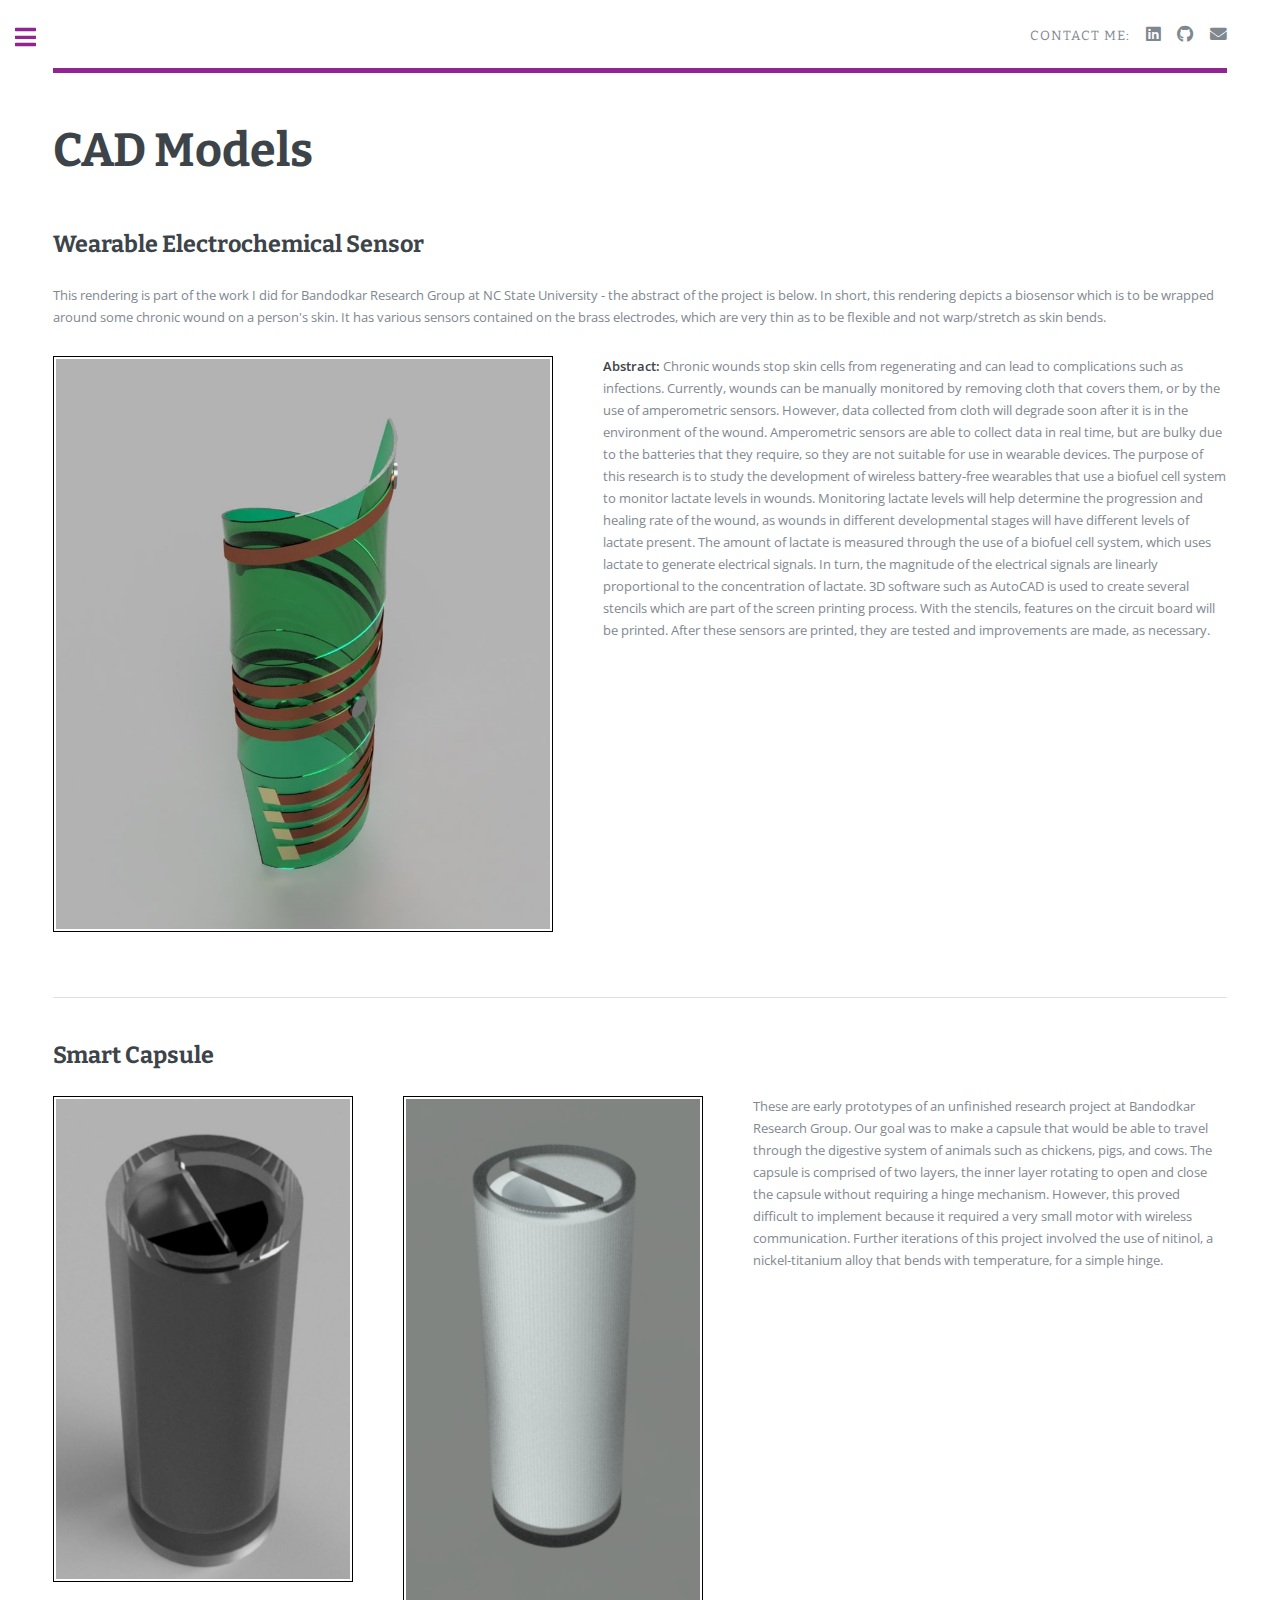
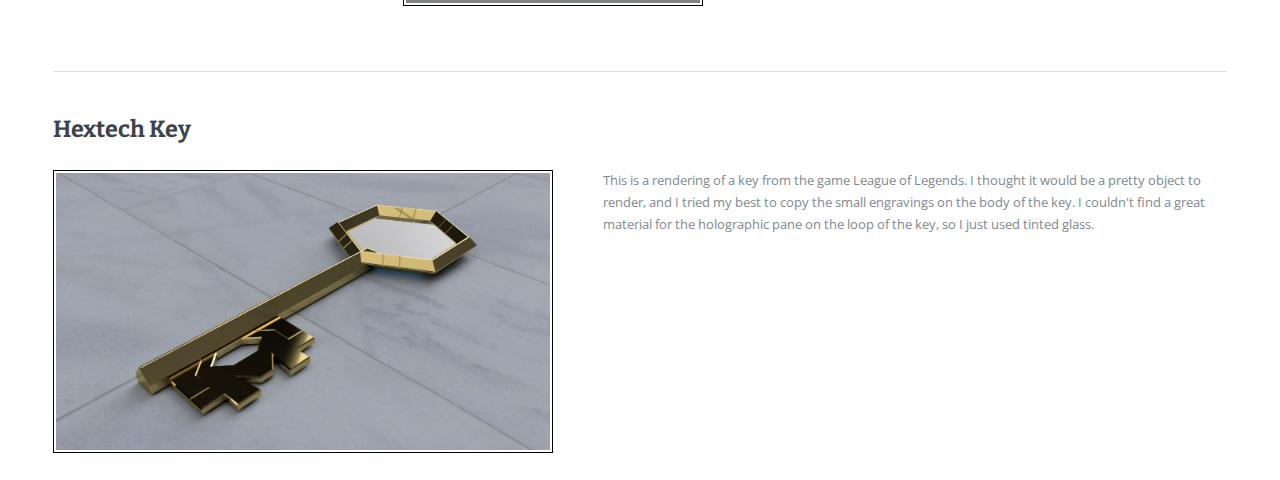
<file: cad.html>
<!DOCTYPE HTML>
<!--
	Editorial by HTML5 UP
	html5up.net | @ajlkn
	Free for personal and commercial use under the CCA 3.0 license (html5up.net/license)
-->
<html>
	<head>
		<title>CAD</title>
		<meta charset="utf-8" />
		<meta name="viewport" content="width=device-width, initial-scale=1, user-scalable=no" />
		<link rel="stylesheet" href="assets/css/main.css" />
	</head>
	<body class="is-preload">

		<!-- Wrapper -->
			<div id="wrapper">

				<!-- Main -->
					<div id="main">
						<div class="inner">

							<!-- Header -->
								<header id="header">
									<!--
									<a href="index.html" class="logo"><strong>Editorial</strong> by HTML5 UP</a>
									-->
									<ul class="icons">
										<li>
										<header>
											<p>Contact Me:</p>
										</header>
										</li>
										<li><a href="https://www.linkedin.com/in/terence-zeng-/" class="icon brands fa-linkedin"><span class="label">LinkedIn</span></a></li>
										<li><a href="https://github.com/terencezeng6" class="icon brands fa-github"><span class="label">Github</span></a></li>
										<li><a href="mailto: terencezeng2004@gmail.com" class="icon solid fa-envelope"><span class="label">Email</span></a></li>
									</ul>
								</header>

							<!-- Content -->
								<section style="padding:0">
									<header class="main">
										<h1>CAD Models</h1>
									</header>
									<header>
										<h2>Wearable Electrochemical Sensor</h2>
									</header>
									<p>This rendering is part of the work I did for Bandodkar Research Group at NC State University - the abstract of the project is below. 
										In short, this rendering depicts a biosensor which is to be wrapped around some chronic wound on a person's skin. It has various sensors 
										contained on the brass electrodes, which are very thin as to be flexible and not warp/stretch as skin bends.</p>
                                    

									<div class="container" style="width: 100%; height:auto; overflow:auto;">
									<div>
									<img src="images/wearable sensor fusion.JPG" alt="" width="500" height=auto style="float:left; margin-right:50px;
									margin-bottom:25px; border: solid black 1px; padding: 2px"/>
									</div>
									<p><b>Abstract:</b> Chronic wounds stop skin cells from regenerating and can lead to complications such as infections. Currently, wounds can be 
										manually monitored by removing cloth that covers them, or by the use of amperometric sensors. However, data collected from cloth will 
										degrade soon after it is in the environment of the wound. Amperometric sensors are able to collect data in real time, but are bulky 
										due to the batteries that they require, so they are not suitable for use in wearable devices. The purpose of this research is to study 
										the development of wireless battery-free wearables that use a biofuel cell system to monitor lactate levels in wounds. Monitoring lactate 
										levels will help determine the progression and healing rate of the wound, as wounds in different developmental stages will have different 
										levels of lactate present. The amount of lactate is measured through the use of a biofuel cell system, which uses lactate to generate 
										electrical signals. In turn, the magnitude of the electrical signals are linearly proportional to the concentration of lactate. 3D software 
										such as AutoCAD is used to create several stencils which are part of the screen printing process. With the stencils, features on the 
										circuit board will be printed. After these sensors are printed, they are tested and improvements are made, as necessary.</p>
									</div>

									<hr class="major">
									
									<header>
										<h2>Smart Capsule</h2>
									</header>

									<div class="container" style="width: 100%; height:auto; overflow:auto;">
										<div>
										<img src="images/smart capsule.JPG" alt="" width="300" height=auto style="float:left; 
										margin-right:50px; margin-bottom:25px; border: solid black 1px; padding: 2px"/>
										</div>
										<div>
											<img src="images/smart capsule 2.png" alt="" width="300" height=auto style="float:left; 
											margin-right:50px; margin-bottom:25px; border: solid black 1px; padding: 2px"/>
										</div>
										<p>These are early prototypes of an unfinished research project at Bandodkar Research Group.
											Our goal was to make a capsule that would be able to travel through the digestive system
											of animals such as chickens, pigs, and cows. The capsule is comprised of two layers, the
											inner layer rotating to open and close the capsule without requiring a hinge mechanism.
											However, this proved difficult to implement because it required a very small motor with
											wireless communication. Further iterations of this project involved the use of nitinol,
											a nickel-titanium alloy that bends with temperature, for a simple hinge.
										</p>
									</div>

									<hr class="major">

									<header>
										<h2>Hextech Key</h2>
									</header>

									<div class="container" style="width: 100%; height:auto; overflow:auto;">
										<div>
										<img src="images/hextech key.JPG" alt="" width="500" height=auto style="float:left; margin-right:50px;
										margin-bottom:25px; border: solid black 1px; padding: 2px"/>
										</div>
										<p>This is a rendering of a key from the game League of Legends. I thought it would be a pretty object to render, and
											I tried my best to copy the small engravings on the body of the key. I couldn't find a great material for the 
											holographic pane on the loop of the key, so I just used tinted glass.</p>
									</div>
									
									
								</section>

						</div>
					</div>

				<!-- Sidebar -->
				<div id="sidebar">
					<div class="inner">

						<!-- Search 
							<section id="search" class="alt">
								<form method="post" action="#">
									<input type="text" name="query" id="query" placeholder="Search" />
								</form>
							</section>
						-->
						
						<!-- Menu -->
							<nav id="menu">
								<header class="major">
									<!--<h2>Menu</h2>--> <!--heading for menu (not necessary)-->
								</header>
								<ul>
									<li><a href="index.html">Home</a></li>
									<li><a href="resume.html">Resume</a></li>
									<li><a href="projects.html">Projects</a></li>
									<li><a href="pics.html">Pics</a></li>
									<li><a href="cad.html">CAD</a></li>
									<!--
									<li><a href="elements.html">Elements</a></li>
									<li>
										<span class="opener">Submenu</span>
										<ul>
											<li><a href="#">Lorem Dolor</a></li>
											<li><a href="#">Ipsum Adipiscing</a></li>
											<li><a href="#">Tempus Magna</a></li>
											<li><a href="#">Feugiat Veroeros</a></li>
										</ul>
									</li>
									-->
								</ul>
							</nav>
						
						<!-- Section -->
						<!-- content on sidebar
							<section>
								<header class="major">
									<h2>Ante interdum</h2>
								</header>
								<div class="mini-posts">
									<article>
										<a href="#" class="image"><img src="images/pic07.jpg" alt="" /></a>
										<p>Aenean ornare velit lacus, ac varius enim lorem ullamcorper dolore aliquam.</p>
									</article>
									<article>
										<a href="#" class="image"><img src="images/pic08.jpg" alt="" /></a>
										<p>Aenean ornare velit lacus, ac varius enim lorem ullamcorper dolore aliquam.</p>
									</article>
									<article>
										<a href="#" class="image"><img src="images/pic09.jpg" alt="" /></a>
										<p>Aenean ornare velit lacus, ac varius enim lorem ullamcorper dolore aliquam.</p>
									</article>
								</div>
								<ul class="actions">
									<li><a href="#" class="button">More</a></li>
								</ul>
							</section>
						-->

						<!-- Section -->

						<!--
							<section>
								<header class="major">
									<h2>Get in touch</h2>
								</header>
								<p>Sed varius enim lorem ullamcorper dolore aliquam aenean ornare velit lacus, ac varius enim lorem ullamcorper dolore. Proin sed aliquam facilisis ante interdum. Sed nulla amet lorem feugiat tempus aliquam.</p>
								<ul class="contact">
									<li class="icon solid fa-envelope"><a href="#">information@untitled.tld</a></li>
									<li class="icon solid fa-phone">(000) 000-0000</li>
									<li class="icon solid fa-home">1234 Somewhere Road #8254<br />
									Nashville, TN 00000-0000</li>
								</ul>
							</section>
						-->
						
					
						<!-- Footer -->
						<!--
							<footer id="footer">
								<p class="copyright">&copy; Untitled. All rights reserved. Demo Images: <a href="https://unsplash.com">Unsplash</a>. Design: <a href="https://html5up.net">HTML5 UP</a>.</p>
							</footer>
						-->

					</div>
				</div>

			</div>

		<!-- Scripts -->
			<script src="assets/js/jquery.min.js"></script>
			<script src="assets/js/browser.min.js"></script>
			<script src="assets/js/breakpoints.min.js"></script>
			<script src="assets/js/util.js"></script>
			<script src="assets/js/main.js"></script>

	</body>
</html>
</file>
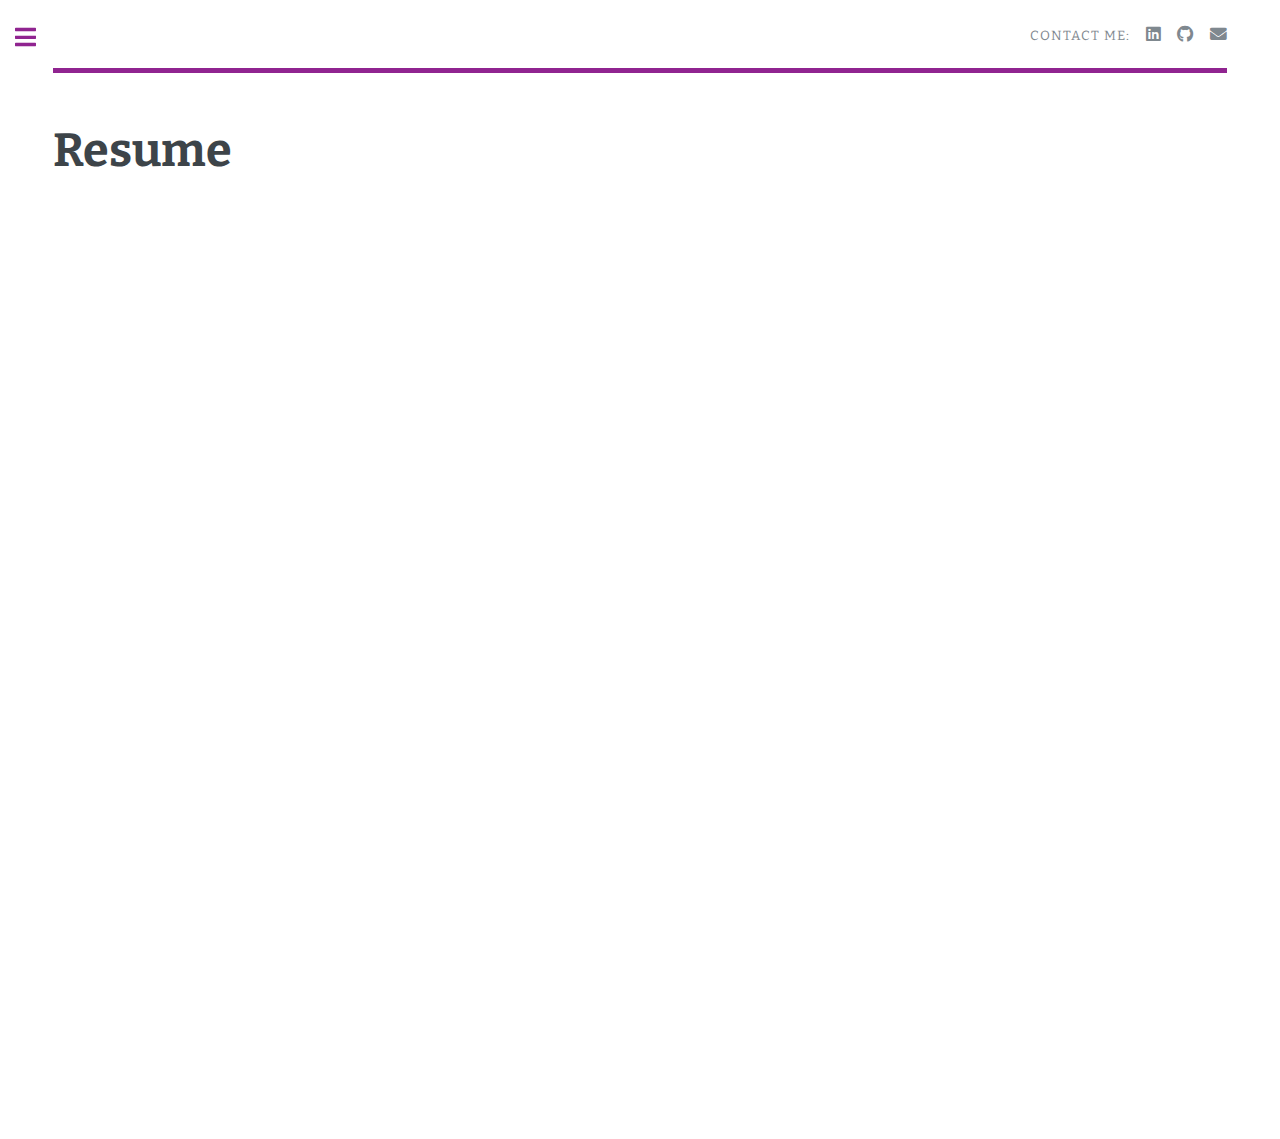
<file: resume.html>
<!DOCTYPE HTML>
<!--
	Editorial by HTML5 UP
	html5up.net | @ajlkn
	Free for personal and commercial use under the CCA 3.0 license (html5up.net/license)
-->
<html>
	<head>
		<title>Resume</title>
		<meta charset="utf-8" />
		<meta name="viewport" content="width=device-width, initial-scale=1, user-scalable=no" />
		<link rel="stylesheet" href="assets/css/main.css" />
	</head>
	<body class="is-preload">

		<!-- Wrapper -->
			<div id="wrapper">

				<!-- Main -->
					<div id="main">
						<div class="inner">

							<!-- Header -->
								<header id="header">
									<!--
									<a href="index.html" class="logo"><strong>Editorial</strong> by HTML5 UP</a>
									-->
									<ul class="icons">
										<li>
										<header>
											<p>Contact Me:</p>
										</header>
										</li>
										<li><a href="https://www.linkedin.com/in/terence-zeng-/" class="icon brands fa-linkedin"><span class="label">LinkedIn</span></a></li>
										<li><a href="https://github.com/terencezeng6" class="icon brands fa-github"><span class="label">Github</span></a></li>
										<li><a href="mailto: terencezeng2004@gmail.com" class="icon solid fa-envelope"><span class="label">Email</span></a></li>
									</ul>
								</header>

							<!-- Content -->
								<section style="padding-top: 0px;">
									<header>
										<h1>Resume</h1>
									</header>
									<iframe src="images/resume.pdf#toolbar=0&navpanes=0&scrollbar=0&frameborder=0" 
									style="width: 700px;height: 900px;border: none;padding-top: 20px;"></iframe>
								</section>

						</div>
					</div>

				<!-- Sidebar -->
				<div id="sidebar">
					<div class="inner">

						<!-- Search 
							<section id="search" class="alt">
								<form method="post" action="#">
									<input type="text" name="query" id="query" placeholder="Search" />
								</form>
							</section>
						-->
						
						<!-- Menu -->
							<nav id="menu">
								<header class="major">
									<!--<h2>Menu</h2>--> <!--heading for menu (not necessary)-->
								</header>
								<ul>
									<li><a href="index.html">Home</a></li>
									<li><a href="resume.html">Resume</a></li>
									<li><a href="projects.html">Projects</a></li>
									<li><a href="pics.html">Pics</a></li>
									<li><a href="cad.html">CAD</a></li>
									<!--
									<li><a href="elements.html">Elements</a></li>
									<li>
										<span class="opener">Submenu</span>
										<ul>
											<li><a href="#">Lorem Dolor</a></li>
											<li><a href="#">Ipsum Adipiscing</a></li>
											<li><a href="#">Tempus Magna</a></li>
											<li><a href="#">Feugiat Veroeros</a></li>
										</ul>
									</li>
									-->
								</ul>
							</nav>
						
						<!-- Section -->
						<!-- content on sidebar
							<section>
								<header class="major">
									<h2>Ante interdum</h2>
								</header>
								<div class="mini-posts">
									<article>
										<a href="#" class="image"><img src="images/pic07.jpg" alt="" /></a>
										<p>Aenean ornare velit lacus, ac varius enim lorem ullamcorper dolore aliquam.</p>
									</article>
									<article>
										<a href="#" class="image"><img src="images/pic08.jpg" alt="" /></a>
										<p>Aenean ornare velit lacus, ac varius enim lorem ullamcorper dolore aliquam.</p>
									</article>
									<article>
										<a href="#" class="image"><img src="images/pic09.jpg" alt="" /></a>
										<p>Aenean ornare velit lacus, ac varius enim lorem ullamcorper dolore aliquam.</p>
									</article>
								</div>
								<ul class="actions">
									<li><a href="#" class="button">More</a></li>
								</ul>
							</section>
						-->

						<!-- Section -->

						<!--
							<section>
								<header class="major">
									<h2>Get in touch</h2>
								</header>
								<p>Sed varius enim lorem ullamcorper dolore aliquam aenean ornare velit lacus, ac varius enim lorem ullamcorper dolore. Proin sed aliquam facilisis ante interdum. Sed nulla amet lorem feugiat tempus aliquam.</p>
								<ul class="contact">
									<li class="icon solid fa-envelope"><a href="#">information@untitled.tld</a></li>
									<li class="icon solid fa-phone">(000) 000-0000</li>
									<li class="icon solid fa-home">1234 Somewhere Road #8254<br />
									Nashville, TN 00000-0000</li>
								</ul>
							</section>
						-->
						
					
						<!-- Footer -->
						<!--
							<footer id="footer">
								<p class="copyright">&copy; Untitled. All rights reserved. Demo Images: <a href="https://unsplash.com">Unsplash</a>. Design: <a href="https://html5up.net">HTML5 UP</a>.</p>
							</footer>
						-->

					</div>
				</div>

			</div>

		<!-- Scripts -->
			<script src="assets/js/jquery.min.js"></script>
			<script src="assets/js/browser.min.js"></script>
			<script src="assets/js/breakpoints.min.js"></script>
			<script src="assets/js/util.js"></script>
			<script src="assets/js/main.js"></script>

	</body>
</html>
</file>
<file: assets/css/main.css>
@import url(fontawesome-all.min.css);
@import url("https://fonts.googleapis.com/css?family=Open+Sans:200,300,400,600,400italic,600italic|Roboto+Slab:400,700");
@import url("https://fonts.googleapis.com/css?family=Bitter");
/*
	Editorial by HTML5 UP
	html5up.net | @ajlkn
	Free for personal and commercial use under the CCA 3.0 license (html5up.net/license)
*/

html, body, div, span, applet, object,
iframe, h1, h2, h3, h4, h5, h6, p, blockquote,
pre, a, abbr, acronym, address, big, cite,
code, del, dfn, em, img, ins, kbd, q, s, samp,
small, strike, strong, sub, sup, tt, var, b,
u, i, center, dl, dt, dd, ol, ul, li, fieldset,
form, label, legend, table, caption, tbody,
tfoot, thead, tr, th, td, article, aside,
canvas, details, embed, figure, figcaption,
footer, header, hgroup, menu, nav, output, ruby,
section, summary, time, mark, audio, video {
  margin: 0;
  padding: 0;
  border: 0;
  font-size: 100%;
  font: inherit;
  vertical-align: baseline; }

.rectangle {
  width: 40px;
  height: 8px;
  background-color: #ccc;
  border: 0px solid #ccc;
  border-radius: 0px;
  align-items:right;
}

article, aside, details, figcaption, figure,
footer, header, hgroup, menu, nav, section {
  display: block; }

body {
  line-height: 1; }

ol, ul {
  list-style: none; }

blockquote, q {
  quotes: none; }
  blockquote:before, blockquote:after, q:before, q:after {
    content: '';
    content: none; }

table {
  border-collapse: collapse;
  border-spacing: 0; }

body {
  -webkit-text-size-adjust: none; }

mark {
  background-color: transparent;
  color: inherit; }

input::-moz-focus-inner {
  border: 0;
  padding: 0; }

input, select, textarea {
  -moz-appearance: none;
  -webkit-appearance: none;
  -ms-appearance: none;
  appearance: none; }

/* Basic */
@-ms-viewport {
  width: device-width; }

body {
  -ms-overflow-style: scrollbar; }

@media screen and (max-width: 480px) {
  html, body {
    min-width: 320px; } }

html {
  box-sizing: border-box; }

*, *:before, *:after {
  box-sizing: inherit; }

body {
  background: #ffffff; }
  body.is-preload *, body.is-preload *:before, body.is-preload *:after, body.is-resizing *, body.is-resizing *:before, body.is-resizing *:after {
    -moz-animation: none !important;
    -webkit-animation: none !important;
    -ms-animation: none !important;
    animation: none !important;
    -moz-transition: none !important;
    -webkit-transition: none !important;
    -ms-transition: none !important;
    transition: none !important; }

/* Type */
body, input, select, textarea {
  color: #7f888f;
  font-family: "Open Sans", sans-serif;
  font-size: 13pt;
  font-weight: 400;
  line-height: 1.65; }
  @media screen and (max-width: 1680px) {
    body, input, select, textarea {
      font-size: 11pt; } }
  @media screen and (max-width: 1280px) {
    body, input, select, textarea {
      font-size: 10pt; } }
  @media screen and (max-width: 360px) {
    body, input, select, textarea {
      font-size: 9pt; } }

a {
  -moz-transition: color 0.2s ease-in-out, border-bottom-color 0.2s ease-in-out;
  -webkit-transition: color 0.2s ease-in-out, border-bottom-color 0.2s ease-in-out;
  -ms-transition: color 0.2s ease-in-out, border-bottom-color 0.2s ease-in-out;
  transition: color 0.2s ease-in-out, border-bottom-color 0.2s ease-in-out;
  border-bottom: dotted 1px;
  color: #902490;
  text-decoration: none; }
  a:hover {
    border-bottom-color: #902490;
    color: #902490 !important; }
    a:hover strong {
      color: inherit; }

strong, b {
  color: #3d4449;
  font-weight: 600; }

em, i {
  font-style: italic; }

p {
  margin: 0 0 2em 0; }

h1, h2, h3, h4, h5, h6 {
  color: #3d4449;
  font-family: "Bitter", serif;
  font-weight: 700;
  line-height: 1.5;
  margin: 0 0 1em 0; }
  h1 a, h2 a, h3 a, h4 a, h5 a, h6 a {
    color: inherit;
    text-decoration: none;
    border-bottom: 0; }

h1 {
  font-size: 4em;
  margin: 0 0 0.5em 0;
  line-height: 1.3; }

h2 {
  font-size: 1.75em; }

h3 {
  font-size: 1.25em; }

h4 {
  font-size: 1.1em; }

h5 {
  font-size: 0.9em; }

h6 {
  font-size: 0.7em; }

@media screen and (max-width: 1680px) {
  h1 {
    font-size: 3.5em; } }

@media screen and (max-width: 980px) {
  h1 {
    font-size: 3.25em; } }

@media screen and (max-width: 736px) {
  h1 {
    font-size: 2em;
    line-height: 1.4; }
  h2 {
    font-size: 1.5em; } }

sub {
  font-size: 0.8em;
  position: relative;
  top: 0.5em; }

sup {
  font-size: 0.8em;
  position: relative;
  top: -0.5em; }

blockquote {
  border-left: solid 3px rgba(210, 215, 217, 0.75);
  font-style: italic;
  margin: 0 0 2em 0;
  padding: 0.5em 0 0.5em 2em; }

code {
  background: rgba(230, 235, 237, 0.25);
  border-radius: 0.375em;
  border: solid 1px rgba(210, 215, 217, 0.75);
  font-family: "Courier New", monospace;
  font-size: 0.9em;
  margin: 0 0.25em;
  padding: 0.25em 0.65em; }

pre {
  -webkit-overflow-scrolling: touch;
  font-family: "Courier New", monospace;
  font-size: 0.9em;
  margin: 0 0 2em 0; }
  pre code {
    display: block;
    line-height: 1.75;
    padding: 1em 1.5em;
    overflow-x: auto; }

hr {
  border: 0;
  border-bottom: solid 1px rgba(210, 215, 217, 0.75);
  margin: 2em 0; }
  hr.major {
    margin: 3em 0; }

.align-left {
  text-align: left; }

.align-center {
  text-align: center; }

.align-right {
  text-align: right; }

/* Row */
.row {
  display: flex;
  flex-wrap: wrap;
  box-sizing: border-box;
  align-items: stretch; }
  .row > * {
    box-sizing: border-box; }
  .row.gtr-uniform > * > :last-child {
    margin-bottom: 0; }
  .row.aln-left {
    justify-content: flex-start; }
  .row.aln-center {
    justify-content: center; }
  .row.aln-right {
    justify-content: flex-end; }
  .row.aln-top {
    align-items: flex-start; }
  .row.aln-middle {
    align-items: center; }
  .row.aln-bottom {
    align-items: flex-end; }
  .row > .imp {
    order: -1; }
  .row > .col-1 {
    width: 8.33333%; }
  .row > .off-1 {
    margin-left: 8.33333%; }
  .row > .col-2 {
    width: 16.66667%; }
  .row > .off-2 {
    margin-left: 16.66667%; }
  .row > .col-3 {
    width: 25%; }
  .row > .off-3 {
    margin-left: 25%; }
  .row > .col-4 {
    width: 33.33333%; }
  .row > .off-4 {
    margin-left: 33.33333%; }
  .row > .col-5 {
    width: 41.66667%; }
  .row > .off-5 {
    margin-left: 41.66667%; }
  .row > .col-6 {
    width: 50%; }
  .row > .off-6 {
    margin-left: 50%; }
  .row > .col-7 {
    width: 58.33333%; }
  .row > .off-7 {
    margin-left: 58.33333%; }
  .row > .col-8 {
    width: 66.66667%; }
  .row > .off-8 {
    margin-left: 66.66667%; }
  .row > .col-9 {
    width: 75%; }
  .row > .off-9 {
    margin-left: 75%; }
  .row > .col-10 {
    width: 83.33333%; }
  .row > .off-10 {
    margin-left: 83.33333%; }
  .row > .col-11 {
    width: 91.66667%; }
  .row > .off-11 {
    margin-left: 91.66667%; }
  .row > .col-12 {
    width: 100%; }
  .row > .off-12 {
    margin-left: 100%; }
  .row.gtr-0 {
    margin-top: 0;
    margin-left: 0em; }
    .row.gtr-0 > * {
      padding: 0 0 0 0em; }
    .row.gtr-0.gtr-uniform {
      margin-top: 0em; }
      .row.gtr-0.gtr-uniform > * {
        padding-top: 0em; }
  .row.gtr-25 {
    margin-top: 0;
    margin-left: -0.375em; }
    .row.gtr-25 > * {
      padding: 0 0 0 0.375em; }
    .row.gtr-25.gtr-uniform {
      margin-top: -0.375em; }
      .row.gtr-25.gtr-uniform > * {
        padding-top: 0.375em; }
  .row.gtr-50 {
    margin-top: 0;
    margin-left: -0.75em; }
    .row.gtr-50 > * {
      padding: 0 0 0 0.75em; }
    .row.gtr-50.gtr-uniform {
      margin-top: -0.75em; }
      .row.gtr-50.gtr-uniform > * {
        padding-top: 0.75em; }
  .row {
    margin-top: 0;
    margin-left: -1.5em; }
    .row > * {
      padding: 0 0 0 1.5em; }
    .row.gtr-uniform {
      margin-top: -1.5em; }
      .row.gtr-uniform > * {
        padding-top: 1.5em; }
  .row.gtr-150 {
    margin-top: 0;
    margin-left: -2.25em; }
    .row.gtr-150 > * {
      padding: 0 0 0 2.25em; }
    .row.gtr-150.gtr-uniform {
      margin-top: -2.25em; }
      .row.gtr-150.gtr-uniform > * {
        padding-top: 2.25em; }
  .row.gtr-200 {
    margin-top: 0;
    margin-left: -3em; }
    .row.gtr-200 > * {
      padding: 0 0 0 3em; }
    .row.gtr-200.gtr-uniform {
      margin-top: -3em; }
      .row.gtr-200.gtr-uniform > * {
        padding-top: 3em; }
  @media screen and (max-width: 1680px) {
    .row {
      display: flex;
      flex-wrap: wrap;
      box-sizing: border-box;
      align-items: stretch; }
      .row > * {
        box-sizing: border-box; }
      .row.gtr-uniform > * > :last-child {
        margin-bottom: 0; }
      .row.aln-left {
        justify-content: flex-start; }
      .row.aln-center {
        justify-content: center; }
      .row.aln-right {
        justify-content: flex-end; }
      .row.aln-top {
        align-items: flex-start; }
      .row.aln-middle {
        align-items: center; }
      .row.aln-bottom {
        align-items: flex-end; }
      .row > .imp-xlarge {
        order: -1; }
      .row > .col-1-xlarge {
        width: 8.33333%; }
      .row > .off-1-xlarge {
        margin-left: 8.33333%; }
      .row > .col-2-xlarge {
        width: 16.66667%; }
      .row > .off-2-xlarge {
        margin-left: 16.66667%; }
      .row > .col-3-xlarge {
        width: 25%; }
      .row > .off-3-xlarge {
        margin-left: 25%; }
      .row > .col-4-xlarge {
        width: 33.33333%; }
      .row > .off-4-xlarge {
        margin-left: 33.33333%; }
      .row > .col-5-xlarge {
        width: 41.66667%; }
      .row > .off-5-xlarge {
        margin-left: 41.66667%; }
      .row > .col-6-xlarge {
        width: 50%; }
      .row > .off-6-xlarge {
        margin-left: 50%; }
      .row > .col-7-xlarge {
        width: 58.33333%; }
      .row > .off-7-xlarge {
        margin-left: 58.33333%; }
      .row > .col-8-xlarge {
        width: 66.66667%; }
      .row > .off-8-xlarge {
        margin-left: 66.66667%; }
      .row > .col-9-xlarge {
        width: 75%; }
      .row > .off-9-xlarge {
        margin-left: 75%; }
      .row > .col-10-xlarge {
        width: 83.33333%; }
      .row > .off-10-xlarge {
        margin-left: 83.33333%; }
      .row > .col-11-xlarge {
        width: 91.66667%; }
      .row > .off-11-xlarge {
        margin-left: 91.66667%; }
      .row > .col-12-xlarge {
        width: 100%; }
      .row > .off-12-xlarge {
        margin-left: 100%; }
      .row.gtr-0 {
        margin-top: 0;
        margin-left: 0em; }
        .row.gtr-0 > * {
          padding: 0 0 0 0em; }
        .row.gtr-0.gtr-uniform {
          margin-top: 0em; }
          .row.gtr-0.gtr-uniform > * {
            padding-top: 0em; }
      .row.gtr-25 {
        margin-top: 0;
        margin-left: -0.375em; }
        .row.gtr-25 > * {
          padding: 0 0 0 0.375em; }
        .row.gtr-25.gtr-uniform {
          margin-top: -0.375em; }
          .row.gtr-25.gtr-uniform > * {
            padding-top: 0.375em; }
      .row.gtr-50 {
        margin-top: 0;
        margin-left: -0.75em; }
        .row.gtr-50 > * {
          padding: 0 0 0 0.75em; }
        .row.gtr-50.gtr-uniform {
          margin-top: -0.75em; }
          .row.gtr-50.gtr-uniform > * {
            padding-top: 0.75em; }
      .row {
        margin-top: 0;
        margin-left: -1.5em; }
        .row > * {
          padding: 0 0 0 1.5em; }
        .row.gtr-uniform {
          margin-top: -1.5em; }
          .row.gtr-uniform > * {
            padding-top: 1.5em; }
      .row.gtr-150 {
        margin-top: 0;
        margin-left: -2.25em; }
        .row.gtr-150 > * {
          padding: 0 0 0 2.25em; }
        .row.gtr-150.gtr-uniform {
          margin-top: -2.25em; }
          .row.gtr-150.gtr-uniform > * {
            padding-top: 2.25em; }
      .row.gtr-200 {
        margin-top: 0;
        margin-left: -3em; }
        .row.gtr-200 > * {
          padding: 0 0 0 3em; }
        .row.gtr-200.gtr-uniform {
          margin-top: -3em; }
          .row.gtr-200.gtr-uniform > * {
            padding-top: 3em; } }
  @media screen and (max-width: 1280px) {
    .row {
      display: flex;
      flex-wrap: wrap;
      box-sizing: border-box;
      align-items: stretch; }
      .row > * {
        box-sizing: border-box; }
      .row.gtr-uniform > * > :last-child {
        margin-bottom: 0; }
      .row.aln-left {
        justify-content: flex-start; }
      .row.aln-center {
        justify-content: center; }
      .row.aln-right {
        justify-content: flex-end; }
      .row.aln-top {
        align-items: flex-start; }
      .row.aln-middle {
        align-items: center; }
      .row.aln-bottom {
        align-items: flex-end; }
      .row > .imp-large {
        order: -1; }
      .row > .col-1-large {
        width: 8.33333%; }
      .row > .off-1-large {
        margin-left: 8.33333%; }
      .row > .col-2-large {
        width: 16.66667%; }
      .row > .off-2-large {
        margin-left: 16.66667%; }
      .row > .col-3-large {
        width: 25%; }
      .row > .off-3-large {
        margin-left: 25%; }
      .row > .col-4-large {
        width: 33.33333%; }
      .row > .off-4-large {
        margin-left: 33.33333%; }
      .row > .col-5-large {
        width: 41.66667%; }
      .row > .off-5-large {
        margin-left: 41.66667%; }
      .row > .col-6-large {
        width: 50%; }
      .row > .off-6-large {
        margin-left: 50%; }
      .row > .col-7-large {
        width: 58.33333%; }
      .row > .off-7-large {
        margin-left: 58.33333%; }
      .row > .col-8-large {
        width: 66.66667%; }
      .row > .off-8-large {
        margin-left: 66.66667%; }
      .row > .col-9-large {
        width: 75%; }
      .row > .off-9-large {
        margin-left: 75%; }
      .row > .col-10-large {
        width: 83.33333%; }
      .row > .off-10-large {
        margin-left: 83.33333%; }
      .row > .col-11-large {
        width: 91.66667%; }
      .row > .off-11-large {
        margin-left: 91.66667%; }
      .row > .col-12-large {
        width: 100%; }
      .row > .off-12-large {
        margin-left: 100%; }
      .row.gtr-0 {
        margin-top: 0;
        margin-left: 0em; }
        .row.gtr-0 > * {
          padding: 0 0 0 0em; }
        .row.gtr-0.gtr-uniform {
          margin-top: 0em; }
          .row.gtr-0.gtr-uniform > * {
            padding-top: 0em; }
      .row.gtr-25 {
        margin-top: 0;
        margin-left: -0.375em; }
        .row.gtr-25 > * {
          padding: 0 0 0 0.375em; }
        .row.gtr-25.gtr-uniform {
          margin-top: -0.375em; }
          .row.gtr-25.gtr-uniform > * {
            padding-top: 0.375em; }
      .row.gtr-50 {
        margin-top: 0;
        margin-left: -0.75em; }
        .row.gtr-50 > * {
          padding: 0 0 0 0.75em; }
        .row.gtr-50.gtr-uniform {
          margin-top: -0.75em; }
          .row.gtr-50.gtr-uniform > * {
            padding-top: 0.75em; }
      .row {
        margin-top: 0;
        margin-left: -1.5em; }
        .row > * {
          padding: 0 0 0 1.5em; }
        .row.gtr-uniform {
          margin-top: -1.5em; }
          .row.gtr-uniform > * {
            padding-top: 1.5em; }
      .row.gtr-150 {
        margin-top: 0;
        margin-left: -2.25em; }
        .row.gtr-150 > * {
          padding: 0 0 0 2.25em; }
        .row.gtr-150.gtr-uniform {
          margin-top: -2.25em; }
          .row.gtr-150.gtr-uniform > * {
            padding-top: 2.25em; }
      .row.gtr-200 {
        margin-top: 0;
        margin-left: -3em; }
        .row.gtr-200 > * {
          padding: 0 0 0 3em; }
        .row.gtr-200.gtr-uniform {
          margin-top: -3em; }
          .row.gtr-200.gtr-uniform > * {
            padding-top: 3em; } }
  @media screen and (max-width: 980px) {
    .row {
      display: flex;
      flex-wrap: wrap;
      box-sizing: border-box;
      align-items: stretch; }
      .row > * {
        box-sizing: border-box; }
      .row.gtr-uniform > * > :last-child {
        margin-bottom: 0; }
      .row.aln-left {
        justify-content: flex-start; }
      .row.aln-center {
        justify-content: center; }
      .row.aln-right {
        justify-content: flex-end; }
      .row.aln-top {
        align-items: flex-start; }
      .row.aln-middle {
        align-items: center; }
      .row.aln-bottom {
        align-items: flex-end; }
      .row > .imp-medium {
        order: -1; }
      .row > .col-1-medium {
        width: 8.33333%; }
      .row > .off-1-medium {
        margin-left: 8.33333%; }
      .row > .col-2-medium {
        width: 16.66667%; }
      .row > .off-2-medium {
        margin-left: 16.66667%; }
      .row > .col-3-medium {
        width: 25%; }
      .row > .off-3-medium {
        margin-left: 25%; }
      .row > .col-4-medium {
        width: 33.33333%; }
      .row > .off-4-medium {
        margin-left: 33.33333%; }
      .row > .col-5-medium {
        width: 41.66667%; }
      .row > .off-5-medium {
        margin-left: 41.66667%; }
      .row > .col-6-medium {
        width: 50%; }
      .row > .off-6-medium {
        margin-left: 50%; }
      .row > .col-7-medium {
        width: 58.33333%; }
      .row > .off-7-medium {
        margin-left: 58.33333%; }
      .row > .col-8-medium {
        width: 66.66667%; }
      .row > .off-8-medium {
        margin-left: 66.66667%; }
      .row > .col-9-medium {
        width: 75%; }
      .row > .off-9-medium {
        margin-left: 75%; }
      .row > .col-10-medium {
        width: 83.33333%; }
      .row > .off-10-medium {
        margin-left: 83.33333%; }
      .row > .col-11-medium {
        width: 91.66667%; }
      .row > .off-11-medium {
        margin-left: 91.66667%; }
      .row > .col-12-medium {
        width: 100%; }
      .row > .off-12-medium {
        margin-left: 100%; }
      .row.gtr-0 {
        margin-top: 0;
        margin-left: 0em; }
        .row.gtr-0 > * {
          padding: 0 0 0 0em; }
        .row.gtr-0.gtr-uniform {
          margin-top: 0em; }
          .row.gtr-0.gtr-uniform > * {
            padding-top: 0em; }
      .row.gtr-25 {
        margin-top: 0;
        margin-left: -0.375em; }
        .row.gtr-25 > * {
          padding: 0 0 0 0.375em; }
        .row.gtr-25.gtr-uniform {
          margin-top: -0.375em; }
          .row.gtr-25.gtr-uniform > * {
            padding-top: 0.375em; }
      .row.gtr-50 {
        margin-top: 0;
        margin-left: -0.75em; }
        .row.gtr-50 > * {
          padding: 0 0 0 0.75em; }
        .row.gtr-50.gtr-uniform {
          margin-top: -0.75em; }
          .row.gtr-50.gtr-uniform > * {
            padding-top: 0.75em; }
      .row {
        margin-top: 0;
        margin-left: -1.5em; }
        .row > * {
          padding: 0 0 0 1.5em; }
        .row.gtr-uniform {
          margin-top: -1.5em; }
          .row.gtr-uniform > * {
            padding-top: 1.5em; }
      .row.gtr-150 {
        margin-top: 0;
        margin-left: -2.25em; }
        .row.gtr-150 > * {
          padding: 0 0 0 2.25em; }
        .row.gtr-150.gtr-uniform {
          margin-top: -2.25em; }
          .row.gtr-150.gtr-uniform > * {
            padding-top: 2.25em; }
      .row.gtr-200 {
        margin-top: 0;
        margin-left: -3em; }
        .row.gtr-200 > * {
          padding: 0 0 0 3em; }
        .row.gtr-200.gtr-uniform {
          margin-top: -3em; }
          .row.gtr-200.gtr-uniform > * {
            padding-top: 3em; } }
  @media screen and (max-width: 736px) {
    .row {
      display: flex;
      flex-wrap: wrap;
      box-sizing: border-box;
      align-items: stretch; }
      .row > * {
        box-sizing: border-box; }
      .row.gtr-uniform > * > :last-child {
        margin-bottom: 0; }
      .row.aln-left {
        justify-content: flex-start; }
      .row.aln-center {
        justify-content: center; }
      .row.aln-right {
        justify-content: flex-end; }
      .row.aln-top {
        align-items: flex-start; }
      .row.aln-middle {
        align-items: center; }
      .row.aln-bottom {
        align-items: flex-end; }
      .row > .imp-small {
        order: -1; }
      .row > .col-1-small {
        width: 8.33333%; }
      .row > .off-1-small {
        margin-left: 8.33333%; }
      .row > .col-2-small {
        width: 16.66667%; }
      .row > .off-2-small {
        margin-left: 16.66667%; }
      .row > .col-3-small {
        width: 25%; }
      .row > .off-3-small {
        margin-left: 25%; }
      .row > .col-4-small {
        width: 33.33333%; }
      .row > .off-4-small {
        margin-left: 33.33333%; }
      .row > .col-5-small {
        width: 41.66667%; }
      .row > .off-5-small {
        margin-left: 41.66667%; }
      .row > .col-6-small {
        width: 50%; }
      .row > .off-6-small {
        margin-left: 50%; }
      .row > .col-7-small {
        width: 58.33333%; }
      .row > .off-7-small {
        margin-left: 58.33333%; }
      .row > .col-8-small {
        width: 66.66667%; }
      .row > .off-8-small {
        margin-left: 66.66667%; }
      .row > .col-9-small {
        width: 75%; }
      .row > .off-9-small {
        margin-left: 75%; }
      .row > .col-10-small {
        width: 83.33333%; }
      .row > .off-10-small {
        margin-left: 83.33333%; }
      .row > .col-11-small {
        width: 91.66667%; }
      .row > .off-11-small {
        margin-left: 91.66667%; }
      .row > .col-12-small {
        width: 100%; }
      .row > .off-12-small {
        margin-left: 100%; }
      .row.gtr-0 {
        margin-top: 0;
        margin-left: 0em; }
        .row.gtr-0 > * {
          padding: 0 0 0 0em; }
        .row.gtr-0.gtr-uniform {
          margin-top: 0em; }
          .row.gtr-0.gtr-uniform > * {
            padding-top: 0em; }
      .row.gtr-25 {
        margin-top: 0;
        margin-left: -0.375em; }
        .row.gtr-25 > * {
          padding: 0 0 0 0.375em; }
        .row.gtr-25.gtr-uniform {
          margin-top: -0.375em; }
          .row.gtr-25.gtr-uniform > * {
            padding-top: 0.375em; }
      .row.gtr-50 {
        margin-top: 0;
        margin-left: -0.75em; }
        .row.gtr-50 > * {
          padding: 0 0 0 0.75em; }
        .row.gtr-50.gtr-uniform {
          margin-top: -0.75em; }
          .row.gtr-50.gtr-uniform > * {
            padding-top: 0.75em; }
      .row {
        margin-top: 0;
        margin-left: -1.5em; }
        .row > * {
          padding: 0 0 0 1.5em; }
        .row.gtr-uniform {
          margin-top: -1.5em; }
          .row.gtr-uniform > * {
            padding-top: 1.5em; }
      .row.gtr-150 {
        margin-top: 0;
        margin-left: -2.25em; }
        .row.gtr-150 > * {
          padding: 0 0 0 2.25em; }
        .row.gtr-150.gtr-uniform {
          margin-top: -2.25em; }
          .row.gtr-150.gtr-uniform > * {
            padding-top: 2.25em; }
      .row.gtr-200 {
        margin-top: 0;
        margin-left: -3em; }
        .row.gtr-200 > * {
          padding: 0 0 0 3em; }
        .row.gtr-200.gtr-uniform {
          margin-top: -3em; }
          .row.gtr-200.gtr-uniform > * {
            padding-top: 3em; } }
  @media screen and (max-width: 480px) {
    .row {
      display: flex;
      flex-wrap: wrap;
      box-sizing: border-box;
      align-items: stretch; }
      .row > * {
        box-sizing: border-box; }
      .row.gtr-uniform > * > :last-child {
        margin-bottom: 0; }
      .row.aln-left {
        justify-content: flex-start; }
      .row.aln-center {
        justify-content: center; }
      .row.aln-right {
        justify-content: flex-end; }
      .row.aln-top {
        align-items: flex-start; }
      .row.aln-middle {
        align-items: center; }
      .row.aln-bottom {
        align-items: flex-end; }
      .row > .imp-xsmall {
        order: -1; }
      .row > .col-1-xsmall {
        width: 8.33333%; }
      .row > .off-1-xsmall {
        margin-left: 8.33333%; }
      .row > .col-2-xsmall {
        width: 16.66667%; }
      .row > .off-2-xsmall {
        margin-left: 16.66667%; }
      .row > .col-3-xsmall {
        width: 25%; }
      .row > .off-3-xsmall {
        margin-left: 25%; }
      .row > .col-4-xsmall {
        width: 33.33333%; }
      .row > .off-4-xsmall {
        margin-left: 33.33333%; }
      .row > .col-5-xsmall {
        width: 41.66667%; }
      .row > .off-5-xsmall {
        margin-left: 41.66667%; }
      .row > .col-6-xsmall {
        width: 50%; }
      .row > .off-6-xsmall {
        margin-left: 50%; }
      .row > .col-7-xsmall {
        width: 58.33333%; }
      .row > .off-7-xsmall {
        margin-left: 58.33333%; }
      .row > .col-8-xsmall {
        width: 66.66667%; }
      .row > .off-8-xsmall {
        margin-left: 66.66667%; }
      .row > .col-9-xsmall {
        width: 75%; }
      .row > .off-9-xsmall {
        margin-left: 75%; }
      .row > .col-10-xsmall {
        width: 83.33333%; }
      .row > .off-10-xsmall {
        margin-left: 83.33333%; }
      .row > .col-11-xsmall {
        width: 91.66667%; }
      .row > .off-11-xsmall {
        margin-left: 91.66667%; }
      .row > .col-12-xsmall {
        width: 100%; }
      .row > .off-12-xsmall {
        margin-left: 100%; }
      .row.gtr-0 {
        margin-top: 0;
        margin-left: 0em; }
        .row.gtr-0 > * {
          padding: 0 0 0 0em; }
        .row.gtr-0.gtr-uniform {
          margin-top: 0em; }
          .row.gtr-0.gtr-uniform > * {
            padding-top: 0em; }
      .row.gtr-25 {
        margin-top: 0;
        margin-left: -0.375em; }
        .row.gtr-25 > * {
          padding: 0 0 0 0.375em; }
        .row.gtr-25.gtr-uniform {
          margin-top: -0.375em; }
          .row.gtr-25.gtr-uniform > * {
            padding-top: 0.375em; }
      .row.gtr-50 {
        margin-top: 0;
        margin-left: -0.75em; }
        .row.gtr-50 > * {
          padding: 0 0 0 0.75em; }
        .row.gtr-50.gtr-uniform {
          margin-top: -0.75em; }
          .row.gtr-50.gtr-uniform > * {
            padding-top: 0.75em; }
      .row {
        margin-top: 0;
        margin-left: -1.5em; }
        .row > * {
          padding: 0 0 0 1.5em; }
        .row.gtr-uniform {
          margin-top: -1.5em; }
          .row.gtr-uniform > * {
            padding-top: 1.5em; }
      .row.gtr-150 {
        margin-top: 0;
        margin-left: -2.25em; }
        .row.gtr-150 > * {
          padding: 0 0 0 2.25em; }
        .row.gtr-150.gtr-uniform {
          margin-top: -2.25em; }
          .row.gtr-150.gtr-uniform > * {
            padding-top: 2.25em; }
      .row.gtr-200 {
        margin-top: 0;
        margin-left: -3em; }
        .row.gtr-200 > * {
          padding: 0 0 0 3em; }
        .row.gtr-200.gtr-uniform {
          margin-top: -3em; }
          .row.gtr-200.gtr-uniform > * {
            padding-top: 3em; } }

/* Section/Article */
section.special, article.special {
  text-align: center; }

header p {
  font-family: "Bitter", serif;
  font-size: 1em;
  font-weight: 400;
  letter-spacing: 0.075em;
  margin-top: -0.5em;
  text-transform: uppercase; }

header.major > :last-child {
  border-bottom: solid 3px #902490;
  display: inline-block;
  margin: 0 0 2em 0;
  padding: 0 0.75em 0.5em 0; }

header.main > :last-child {
  margin: 0 0 1em 0; }

/* Form */
form {
  margin: 0 0 2em 0; }

label {
  color: #3d4449;
  display: block;
  font-size: 0.9em;
  font-weight: 600;
  margin: 0 0 1em 0; }

input[type="text"],
input[type="password"],
input[type="email"],
input[type="tel"],
input[type="search"],
input[type="url"],
select,
textarea {
  -moz-appearance: none;
  -webkit-appearance: none;
  -ms-appearance: none;
  appearance: none;
  background: #ffffff;
  border-radius: 0.375em;
  border: none;
  border: solid 1px rgba(210, 215, 217, 0.75);
  color: inherit;
  display: block;
  outline: 0;
  padding: 0 1em;
  text-decoration: none;
  width: 100%; }
  input[type="text"]:invalid,
  input[type="password"]:invalid,
  input[type="email"]:invalid,
  input[type="tel"]:invalid,
  input[type="search"]:invalid,
  input[type="url"]:invalid,
  select:invalid,
  textarea:invalid {
    box-shadow: none; }
  input[type="text"]:focus,
  input[type="password"]:focus,
  input[type="email"]:focus,
  input[type="tel"]:focus,
  input[type="search"]:focus,
  input[type="url"]:focus,
  select:focus,
  textarea:focus {
    border-color: #902490;
    box-shadow: 0 0 0 1px #902490; }

select {
  background-image: url("data:image/svg+xml;charset=utf8,%3Csvg xmlns='http://www.w3.org/2000/svg' width='40' height='40' preserveAspectRatio='none' viewBox='0 0 40 40'%3E%3Cpath d='M9.4,12.3l10.4,10.4l10.4-10.4c0.2-0.2,0.5-0.4,0.9-0.4c0.3,0,0.6,0.1,0.9,0.4l3.3,3.3c0.2,0.2,0.4,0.5,0.4,0.9 c0,0.4-0.1,0.6-0.4,0.9L20.7,31.9c-0.2,0.2-0.5,0.4-0.9,0.4c-0.3,0-0.6-0.1-0.9-0.4L4.3,17.3c-0.2-0.2-0.4-0.5-0.4-0.9 c0-0.4,0.1-0.6,0.4-0.9l3.3-3.3c0.2-0.2,0.5-0.4,0.9-0.4S9.1,12.1,9.4,12.3z' fill='rgba(210, 215, 217, 0.75)' /%3E%3C/svg%3E");
  background-size: 1.25em;
  background-repeat: no-repeat;
  background-position: calc(100% - 1em) center;
  height: 2.75em;
  padding-right: 2.75em;
  text-overflow: ellipsis; }
  select option {
    color: #3d4449;
    background: #ffffff; }
  select:focus::-ms-value {
    background-color: transparent; }
  select::-ms-expand {
    display: none; }

input[type="text"],
input[type="password"],
input[type="email"],
input[type="tel"],
input[type="search"],
input[type="url"],
select {
  height: 2.75em; }

textarea {
  padding: 0.75em 1em; }

input[type="checkbox"],
input[type="radio"] {
  -moz-appearance: none;
  -webkit-appearance: none;
  -ms-appearance: none;
  appearance: none;
  display: block;
  float: left;
  margin-right: -2em;
  opacity: 0;
  width: 1em;
  z-index: -1; }
  input[type="checkbox"] + label,
  input[type="radio"] + label {
    text-decoration: none;
    color: #7f888f;
    cursor: pointer;
    display: inline-block;
    font-size: 1em;
    font-weight: 400;
    padding-left: 2.4em;
    padding-right: 0.75em;
    position: relative; }
    input[type="checkbox"] + label:before,
    input[type="radio"] + label:before {
      -moz-osx-font-smoothing: grayscale;
      -webkit-font-smoothing: antialiased;
      display: inline-block;
      font-style: normal;
      font-variant: normal;
      text-rendering: auto;
      line-height: 1;
      text-transform: none !important;
      font-family: 'Font Awesome 5 Free';
      font-weight: 900; }
    input[type="checkbox"] + label:before,
    input[type="radio"] + label:before {
      background: #ffffff;
      border-radius: 0.375em;
      border: solid 1px rgba(210, 215, 217, 0.75);
      content: '';
      display: inline-block;
      font-size: 0.8em;
      height: 2.0625em;
      left: 0;
      line-height: 2.0625em;
      position: absolute;
      text-align: center;
      top: 0;
      width: 2.0625em; }
  input[type="checkbox"]:checked + label:before,
  input[type="radio"]:checked + label:before {
    background: #3d4449;
    border-color: #3d4449;
    color: #ffffff;
    content: '\f00c'; }
  input[type="checkbox"]:focus + label:before,
  input[type="radio"]:focus + label:before {
    border-color: #902490;
    box-shadow: 0 0 0 1px #902490; }

input[type="checkbox"] + label:before {
  border-radius: 0.375em; }

input[type="radio"] + label:before {
  border-radius: 100%; }

::-webkit-input-placeholder {
  color: #9fa3a6 !important;
  opacity: 1.0; }

:-moz-placeholder {
  color: #9fa3a6 !important;
  opacity: 1.0; }

::-moz-placeholder {
  color: #9fa3a6 !important;
  opacity: 1.0; }

:-ms-input-placeholder {
  color: #9fa3a6 !important;
  opacity: 1.0; }

/* Box */
.box {
  border-radius: 0.375em;
  border: solid 1px rgba(210, 215, 217, 0.75);
  margin-bottom: 2em;
  padding: 1.5em; }
  .box > :last-child,
  .box > :last-child > :last-child,
  .box > :last-child > :last-child > :last-child {
    margin-bottom: 0; }
  .box.alt {
    border: 0;
    border-radius: 0;
    padding: 0; }

/* Icon */
.icon {
  text-decoration: none;
  border-bottom: none;
  position: relative; }
  .icon:before {
    -moz-osx-font-smoothing: grayscale;
    -webkit-font-smoothing: antialiased;
    display: inline-block;
    font-style: normal;
    font-variant: normal;
    text-rendering: auto;
    line-height: 1;
    text-transform: none !important;
    font-family: 'Font Awesome 5 Free';
    font-weight: 400; }
  .icon > .label {
    display: none; }
  .icon:before {
    line-height: inherit; }
  .icon.solid:before {
    font-weight: 900; }
  .icon.brands:before {
    font-family: 'Font Awesome 5 Brands'; }

/* Image */
.image {
  border-radius: 0.375em;
  border: 0;
  display: inline-block;
  position: relative; }
  .image img {
    border-radius: 0.375em;
    display: block; }
  .image.left, .image.right {
    max-width: 40%; }
    .image.left img, .image.right img {
      width: 100%; }
  .image.left {
    float: left;
    padding: 0 1.5em 1em 0;
    top: 0.25em; }
  .image.right {
    float: right;
    padding: 0 0 1em 1.5em;
    top: 0.25em; }
  .image.fit {
    display: block;
    margin: 0 0 2em 0;
    width: 100%; }
    .image.fit img {
      width: 100%; }
  .image.main {
    display: block;
    margin: 0 0 3em 0;
    width: 100%; }
    .image.main img {
      width: 100%; }

a.image {
  overflow: hidden; }
  a.image img {
    -moz-transition: -moz-transform 0.2s ease;
    -webkit-transition: -webkit-transform 0.2s ease;
    -ms-transition: -ms-transform 0.2s ease;
    transition: transform 0.2s ease; }
  a.image:hover img {
    -moz-transform: scale(1.075);
    -webkit-transform: scale(1.075);
    -ms-transform: scale(1.075);
    transform: scale(1.075); }

/* List */
ol {
  list-style: decimal;
  margin: 0 0 2em 0;
  padding-left: 1.25em; }
  ol li {
    padding-left: 0.25em; }

ul {
  list-style: disc;
  margin: 0 0 2em 0;
  padding-left: 1em; }
  ul li {
    padding-left: 0.5em; }
  ul.alt {
    list-style: none;
    padding-left: 0; }
    ul.alt li {
      border-top: solid 1px rgba(210, 215, 217, 0.75);
      padding: 0.5em 0; }
      ul.alt li:first-child {
        border-top: 0;
        padding-top: 0; }

dl {
  margin: 0 0 2em 0; }
  dl dt {
    display: block;
    font-weight: 600;
    margin: 0 0 1em 0; }
  dl dd {
    margin-left: 2em; }

/* Actions */
ul.actions {
  display: -moz-flex;
  display: -webkit-flex;
  display: -ms-flex;
  display: flex;
  cursor: default;
  list-style: none;
  margin-left: -1em;
  padding-left: 0; }
  ul.actions li {
    padding: 0 0 0 1em;
    vertical-align: middle; }
  ul.actions.special {
    -moz-justify-content: center;
    -webkit-justify-content: center;
    -ms-justify-content: center;
    justify-content: center;
    width: 100%;
    margin-left: 0; }
    ul.actions.special li:first-child {
      padding-left: 0; }
  ul.actions.stacked {
    -moz-flex-direction: column;
    -webkit-flex-direction: column;
    -ms-flex-direction: column;
    flex-direction: column;
    margin-left: 0; }
    ul.actions.stacked li {
      padding: 1.3em 0 0 0; }
      ul.actions.stacked li:first-child {
        padding-top: 0; }
  ul.actions.fit {
    width: calc(100% + 1em); }
    ul.actions.fit li {
      -moz-flex-grow: 1;
      -webkit-flex-grow: 1;
      -ms-flex-grow: 1;
      flex-grow: 1;
      -moz-flex-shrink: 1;
      -webkit-flex-shrink: 1;
      -ms-flex-shrink: 1;
      flex-shrink: 1;
      width: 100%; }
      ul.actions.fit li > * {
        width: 100%; }
    ul.actions.fit.stacked {
      width: 100%; }

/* Icons */
ul.icons {
  cursor: default;
  list-style: none;
  padding-left: 0; }
  ul.icons li {
    display: inline-block;
    padding: 0 1em 0 0; }
    ul.icons li:last-child {
      padding-right: 0; }
    ul.icons li .icon {
      color: inherit; }
      ul.icons li .icon:before {
        font-size: 1.25em; }

/* Contact */
ul.contact {
  list-style: none;
  padding: 0; }
  ul.contact li {
    text-decoration: none;
    border-top: solid 1px rgba(210, 215, 217, 0.75);
    margin: 1.5em 0 0 0;
    padding: 1.5em 0 0 3em;
    position: relative; }
    ul.contact li:before {
      -moz-osx-font-smoothing: grayscale;
      -webkit-font-smoothing: antialiased;
      display: inline-block;
      font-style: normal;
      font-variant: normal;
      text-rendering: auto;
      line-height: 1;
      text-transform: none !important;
      font-family: 'Font Awesome 5 Free';
      font-weight: 400; }
    ul.contact li:before {
      color: #902490;
      display: inline-block;
      font-size: 1.5em;
      height: 1.125em;
      left: 0;
      line-height: 1.125em;
      position: absolute;
      text-align: center;
      top: 1em;
      width: 1.5em; }
    ul.contact li:first-child {
      border-top: 0;
      margin-top: 0;
      padding-top: 0; }
      ul.contact li:first-child:before {
        top: 0; }
    ul.contact li a {
      color: inherit; }

/* Pagination */
ul.pagination {
  cursor: default;
  list-style: none;
  padding-left: 0; }
  ul.pagination li {
    display: inline-block;
    padding-left: 0;
    vertical-align: middle; }
    ul.pagination li > .page {
      -moz-transition: background-color 0.2s ease-in-out, color 0.2s ease-in-out;
      -webkit-transition: background-color 0.2s ease-in-out, color 0.2s ease-in-out;
      -ms-transition: background-color 0.2s ease-in-out, color 0.2s ease-in-out;
      transition: background-color 0.2s ease-in-out, color 0.2s ease-in-out;
      border-bottom: 0;
      border-radius: 0.375em;
      display: inline-block;
      font-size: 0.8em;
      font-weight: 600;
      height: 2em;
      line-height: 2em;
      margin: 0 0.125em;
      min-width: 2em;
      padding: 0 0.5em;
      text-align: center; }
      ul.pagination li > .page.active {
        background-color: #902490;
        color: #ffffff !important; }
        ul.pagination li > .page.active:hover {
          background-color: #f67878; }
        ul.pagination li > .page.active:active {
          background-color: #f45c5c; }
    ul.pagination li:first-child {
      padding-right: 0.75em; }
    ul.pagination li:last-child {
      padding-left: 0.75em; }
  @media screen and (max-width: 480px) {
    ul.pagination li:nth-child(n+2):nth-last-child(n+2) {
      display: none; }
    ul.pagination li:first-child {
      padding-right: 0; } }

/* Table */
.table-wrapper {
  -webkit-overflow-scrolling: touch;
  overflow-x: auto; }

table {
  margin: 0 0 2em 0;
  width: 100%; }
  table tbody tr {
    border: solid 1px rgba(210, 215, 217, 0.75);
    border-left: 0;
    border-right: 0; }
    table tbody tr:nth-child(2n + 1) {
      background-color: rgba(230, 235, 237, 0.25); }
  table td {
    padding: 0.75em 0.75em; }
  table th {
    color: #3d4449;
    font-size: 0.9em;
    font-weight: 600;
    padding: 0 0.75em 0.75em 0.75em;
    text-align: left; }
  table thead {
    border-bottom: solid 2px rgba(210, 215, 217, 0.75); }
  table tfoot {
    border-top: solid 2px rgba(210, 215, 217, 0.75); }
  table.alt {
    border-collapse: separate; }
    table.alt tbody tr td {
      border: solid 1px rgba(210, 215, 217, 0.75);
      border-left-width: 0;
      border-top-width: 0; }
      table.alt tbody tr td:first-child {
        border-left-width: 1px; }
    table.alt tbody tr:first-child td {
      border-top-width: 1px; }
    table.alt thead {
      border-bottom: 0; }
    table.alt tfoot {
      border-top: 0; }

/* Button */
input[type="submit"],
input[type="reset"],
input[type="button"],
button,
.button {
  -moz-appearance: none;
  -webkit-appearance: none;
  -ms-appearance: none;
  appearance: none;
  -moz-transition: background-color 0.2s ease-in-out, color 0.2s ease-in-out;
  -webkit-transition: background-color 0.2s ease-in-out, color 0.2s ease-in-out;
  -ms-transition: background-color 0.2s ease-in-out, color 0.2s ease-in-out;
  transition: background-color 0.2s ease-in-out, color 0.2s ease-in-out;
  background-color: transparent;
  border-radius: 0.375em;
  border: 0;
  box-shadow: inset 0 0 0 2px #902490;
  color: #902490 !important;
  cursor: pointer;
  display: inline-block;
  font-family: "Bitter", serif;
  font-size: 0.8em;
  font-weight: 700;
  height: 3.5em;
  letter-spacing: 0.075em;
  line-height: 3.5em;
  padding: 0 2.25em;
  text-align: center;
  text-decoration: none;
  text-transform: uppercase;
  white-space: nowrap; }
  input[type="submit"]:hover,
  input[type="reset"]:hover,
  input[type="button"]:hover,
  button:hover,
  .button:hover {
    background-color: rgba(245, 106, 106, 0.05); }
  input[type="submit"]:active,
  input[type="reset"]:active,
  input[type="button"]:active,
  button:active,
  .button:active {
    background-color: rgba(245, 106, 106, 0.15); }
  input[type="submit"].icon:before,
  input[type="reset"].icon:before,
  input[type="button"].icon:before,
  button.icon:before,
  .button.icon:before {
    margin-right: 0.5em; }
  input[type="submit"].fit,
  input[type="reset"].fit,
  input[type="button"].fit,
  button.fit,
  .button.fit {
    width: 100%; }
  input[type="submit"].small,
  input[type="reset"].small,
  input[type="button"].small,
  button.small,
  .button.small {
    font-size: 0.6em; }
  input[type="submit"].large,
  input[type="reset"].large,
  input[type="button"].large,
  button.large,
  .button.large {
    font-size: 1em;
    height: 3.65em;
    line-height: 3.65em; }
  input[type="submit"].primary,
  input[type="reset"].primary,
  input[type="button"].primary,
  button.primary,
  .button.primary {
    background-color: #902490;
    box-shadow: none;
    color: #ffffff !important; }
    input[type="submit"].primary:hover,
    input[type="reset"].primary:hover,
    input[type="button"].primary:hover,
    button.primary:hover,
    .button.primary:hover {
      background-color: #f67878; }
    input[type="submit"].primary:active,
    input[type="reset"].primary:active,
    input[type="button"].primary:active,
    button.primary:active,
    .button.primary:active {
      background-color: #f45c5c; }
  input[type="submit"].disabled, input[type="submit"]:disabled,
  input[type="reset"].disabled,
  input[type="reset"]:disabled,
  input[type="button"].disabled,
  input[type="button"]:disabled,
  button.disabled,
  button:disabled,
  .button.disabled,
  .button:disabled {
    pointer-events: none;
    opacity: 0.25; }

/* Mini Posts */
.mini-posts article {
  border-top: solid 1px rgba(210, 215, 217, 0.75);
  margin-top: 2em;
  padding-top: 2em; }
  .mini-posts article .image {
    display: block;
    margin: 0 0 1.5em 0; }
    .mini-posts article .image img {
      display: block;
      width: 100%; }
  .mini-posts article:first-child {
    border-top: 0;
    margin-top: 0;
    padding-top: 0; }

/* Features */
.features {
  display: -moz-flex;
  display: -webkit-flex;
  display: -ms-flex;
  display: flex;
  -moz-flex-wrap: wrap;
  -webkit-flex-wrap: wrap;
  -ms-flex-wrap: wrap;
  flex-wrap: wrap;
  margin: 0 0 2em -3em;
  width: calc(100% + 3em); }
  .features article {
    -moz-align-items: center;
    -webkit-align-items: center;
    -ms-align-items: center;
    align-items: center;
    display: -moz-flex;
    display: -webkit-flex;
    display: -ms-flex;
    display: flex;
    margin: 0 0 3em 3em;
    position: relative;
    width: calc(50% - 3em); }
    .features article:nth-child(2n - 1) {
      margin-right: 1.5em; }
    .features article:nth-child(2n) {
      margin-left: 1.5em; }
    .features article:nth-last-child(1), .features article:nth-last-child(2) {
      margin-bottom: 0; }
    .features article .icon {
      -moz-flex-grow: 0;
      -webkit-flex-grow: 0;
      -ms-flex-grow: 0;
      flex-grow: 0;
      -moz-flex-shrink: 0;
      -webkit-flex-shrink: 0;
      -ms-flex-shrink: 0;
      flex-shrink: 0;
      display: block;
      height: 10em;
      line-height: 10em;
      margin: 0 2em 0 0;
      text-align: center;
      width: 10em; }
      .features article .icon:before {
        color: #902490;
        font-size: 2.75rem;
        position: relative;
        top: 0.05em; }
      .features article .icon:after {
        -moz-transform: rotate(45deg);
        -webkit-transform: rotate(45deg);
        -ms-transform: rotate(45deg);
        transform: rotate(45deg);
        border-radius: 0.25rem;
        border: solid 2px rgba(210, 215, 217, 0.75);
        content: '';
        display: block;
        height: 7em;
        left: 50%;
        margin: -3.5em 0 0 -3.5em;
        position: absolute;
        top: 50%;
        width: 7em; }
    .features article .content {
      -moz-flex-grow: 1;
      -webkit-flex-grow: 1;
      -ms-flex-grow: 1;
      flex-grow: 1;
      -moz-flex-shrink: 1;
      -webkit-flex-shrink: 1;
      -ms-flex-shrink: 1;
      flex-shrink: 1;
      width: 100%; }
      .features article .content > :last-child {
        margin-bottom: 0; }
  @media screen and (max-width: 980px) {
    .features {
      margin: 0 0 2em 0;
      width: 100%; }
      .features article {
        margin: 0 0 3em 0;
        width: 100%; }
        .features article:nth-child(2n - 1) {
          margin-right: 0; }
        .features article:nth-child(2n) {
          margin-left: 0; }
        .features article:nth-last-child(1), .features article:nth-last-child(2) {
          margin-bottom: 3em; }
        .features article:last-child {
          margin-bottom: 0; }
        .features article .icon {
          height: 8em;
          line-height: 8em;
          width: 8em; }
          .features article .icon:before {
            font-size: 2.25rem; }
          .features article .icon:after {
            height: 6em;
            margin: -3em 0 0 -3em;
            width: 6em; } }
  @media screen and (max-width: 480px) {
    .features article {
      -moz-flex-direction: column;
      -webkit-flex-direction: column;
      -ms-flex-direction: column;
      flex-direction: column;
      -moz-align-items: -moz-flex-start;
      -webkit-align-items: -webkit-flex-start;
      -ms-align-items: -ms-flex-start;
      align-items: flex-start; }
      .features article .icon {
        height: 6em;
        line-height: 6em;
        margin: 0 0 1.5em 0;
        width: 6em; }
        .features article .icon:before {
          font-size: 1.5rem; }
        .features article .icon:after {
          height: 4em;
          margin: -2em 0 0 -2em;
          width: 4em; } }
  @media screen and (max-width: 480px) {
    .features article .icon:before {
      font-size: 1.25rem; } }

/* Posts */
.posts {
  display: -moz-flex;
  display: -webkit-flex;
  display: -ms-flex;
  display: flex;
  -moz-flex-wrap: wrap;
  -webkit-flex-wrap: wrap;
  -ms-flex-wrap: wrap;
  flex-wrap: wrap;
  margin: 0 0 2em -6em;
  width: calc(100% + 6em); }
  .posts article {
    -moz-flex-grow: 0;
    -webkit-flex-grow: 0;
    -ms-flex-grow: 0;
    flex-grow: 0;
    -moz-flex-shrink: 1;
    -webkit-flex-shrink: 1;
    -ms-flex-shrink: 1;
    flex-shrink: 1;
    margin: 0 0 6em 6em;
    position: relative;
    width: calc(33.33333% - 6em); }
    .posts article:before {
      background: rgba(210, 215, 217, 0.75);
      content: '';
      display: block;
      height: calc(100% + 6em);
      left: -3em;
      position: absolute;
      top: 0;
      width: 1px; }
    .posts article:after {
      background: rgba(210, 215, 217, 0.75);
      bottom: -3em;
      content: '';
      display: block;
      height: 1px;
      position: absolute;
      right: 0;
      width: calc(100% + 6em); }
    .posts article > :last-child {
      margin-bottom: 0; }
    .posts article .image {
      display: block;
      margin: 0 0 2em 0; }
      .posts article .image img {
        display: block;
        width: 100%; }
  @media screen and (min-width: 1681px) {
    .posts article:nth-child(3n + 1):before {
      display: none; }
    .posts article:nth-child(3n + 1):after {
      width: 100%; }
    .posts article:nth-last-child(1), .posts article:nth-last-child(2), .posts article:nth-last-child(3) {
      margin-bottom: 0; }
      .posts article:nth-last-child(1):before, .posts article:nth-last-child(2):before, .posts article:nth-last-child(3):before {
        height: 100%; }
      .posts article:nth-last-child(1):after, .posts article:nth-last-child(2):after, .posts article:nth-last-child(3):after {
        display: none; } }
  @media screen and (max-width: 1680px) {
    .posts article {
      width: calc(50% - 6em); }
      .posts article:nth-last-child(3) {
        margin-bottom: 6em; } }
  @media screen and (min-width: 481px) and (max-width: 1680px) {
    .posts article:nth-child(2n + 1):before {
      display: none; }
    .posts article:nth-child(2n + 1):after {
      width: 100%; }
    .posts article:nth-last-child(1), .posts article:nth-last-child(2) {
      margin-bottom: 0; }
      .posts article:nth-last-child(1):before, .posts article:nth-last-child(2):before {
        height: 100%; }
      .posts article:nth-last-child(1):after, .posts article:nth-last-child(2):after {
        display: none; } }
  @media screen and (max-width: 736px) {
    .posts {
      margin: 0 0 2em -4.5em;
      width: calc(100% + 4.5em); }
      .posts article {
        margin: 0 0 4.5em 4.5em;
        width: calc(50% - 4.5em); }
        .posts article:before {
          height: calc(100% + 4.5em);
          left: -2.25em; }
        .posts article:after {
          bottom: -2.25em;
          width: calc(100% + 4.5em); }
        .posts article:nth-last-child(3) {
          margin-bottom: 4.5em; } }
  @media screen and (max-width: 480px) {
    .posts {
      margin: 0 0 2em 0;
      width: 100%; }
      .posts article {
        margin: 0 0 4.5em 0;
        width: 100%; }
        .posts article:before {
          display: none; }
        .posts article:after {
          width: 100%; }
        .posts article:last-child {
          margin-bottom: 0; }
          .posts article:last-child:after {
            display: none; } }

/* Wrapper */
#wrapper {
  display: -moz-flex;
  display: -webkit-flex;
  display: -ms-flex;
  display: flex;
  -moz-flex-direction: row-reverse;
  -webkit-flex-direction: row-reverse;
  -ms-flex-direction: row-reverse;
  flex-direction: row-reverse;
  min-height: 100vh; }

/* Main */
#main {
  -moz-flex-grow: 1;
  -webkit-flex-grow: 1;
  -ms-flex-grow: 1;
  flex-grow: 1;
  -moz-flex-shrink: 1;
  -webkit-flex-shrink: 1;
  -ms-flex-shrink: 1;
  flex-shrink: 1;
  width: 100%; }
  #main > .inner {
    padding: 0 6em 0.1em 6em ;
    margin: 0 auto;
    max-width: 110em; }
    #main > .inner > section {
      padding: 6em 0 4em 0 ;
      border-top: solid 2px rgba(210, 215, 217, 0.75); }
      #main > .inner > section:first-of-type {
        border-top: 0 !important; }
  @media screen and (max-width: 1680px) {
    #main > .inner {
      padding: 0 5em 0.1em 5em ; }
      #main > .inner > section {
        padding: 5em 0 3em 0 ; } }
  @media screen and (max-width: 1280px) {
    #main > .inner {
      padding: 0 4em 0.1em 4em ; }
      #main > .inner > section {
        padding: 4em 0 2em 0 ; } }
  @media screen and (max-width: 736px) {
    #main > .inner {
      padding: 0 2em 0.1em 2em ; }
      #main > .inner > section {
        padding: 3em 0 1em 0 ; } }

/* Sidebar */
#search form {
  text-decoration: none;
  position: relative; }
  #search form:before {
    -moz-osx-font-smoothing: grayscale;
    -webkit-font-smoothing: antialiased;
    display: inline-block;
    font-style: normal;
    font-variant: normal;
    text-rendering: auto;
    line-height: 1;
    text-transform: none !important;
    font-family: 'Font Awesome 5 Free';
    font-weight: 900; }
  #search form:before {
    -moz-transform: scaleX(-1);
    -webkit-transform: scaleX(-1);
    -ms-transform: scaleX(-1);
    transform: scaleX(-1);
    color: #7f888f;
    content: '\f002';
    cursor: default;
    display: block;
    font-size: 1.5em;
    height: 2em;
    line-height: 2em;
    opacity: 0.325;
    position: absolute;
    right: 0;
    text-align: center;
    top: 0;
    width: 2em; }
  #search form input[type="text"] {
    padding-right: 2.75em; }

#sidebar {
  -moz-flex-grow: 0;
  -webkit-flex-grow: 0;
  -ms-flex-grow: 0;
  flex-grow: 0;
  -moz-flex-shrink: 0;
  -webkit-flex-shrink: 0;
  -ms-flex-shrink: 0;
  flex-shrink: 0;
  -moz-transition: margin-left 0.5s ease, box-shadow 0.5s ease;
  -webkit-transition: margin-left 0.5s ease, box-shadow 0.5s ease;
  -ms-transition: margin-left 0.5s ease, box-shadow 0.5s ease;
  transition: margin-left 0.5s ease, box-shadow 0.5s ease;
  background-color: #f5f6f7;
  font-size: 0.9em;
  position: relative;
  width: 26em; }
  #sidebar h2 {
    font-size: 1.38889em; }
  #sidebar > .inner {
    padding: 2.22222em 2.22222em 2.44444em 2.22222em ;
    position: relative;
    width: 26em; }
    #sidebar > .inner > * {
      border-bottom: solid 2px rgba(210, 215, 217, 0.75);
      margin: 0 0 3.5em 0;
      padding: 0 0 3.5em 0; }
      #sidebar > .inner > * > :last-child {
        margin-bottom: 0; }
      #sidebar > .inner > *:last-child {
        border-bottom: 0;
        margin-bottom: 0;
        padding-bottom: 0; }
    #sidebar > .inner > .alt {
      background-color: #eff1f2;
      border-bottom: 0;
      margin: -2.22222em 0 4.44444em -2.22222em;
      padding: 2.22222em;
      width: calc(100% + 4.44444em); }
  #sidebar .toggle {
    text-decoration: none;
    -moz-transition: left 0.5s ease;
    -webkit-transition: left 0.5s ease;
    -ms-transition: left 0.5s ease;
    transition: left 0.5s ease;
    -webkit-tap-highlight-color: rgba(255, 255, 255, 0);
    border: 0;
    display: block;
    height: 7.5em;
    left: 26em;
    line-height: 7.5em;
    outline: 0;
    overflow: hidden;
    position: absolute;
    text-align: center;
    text-indent: -15em;
    white-space: nowrap;
    top: 0;
    width: 6em;
    z-index: 10000; }
    #sidebar .toggle:before {
      -moz-osx-font-smoothing: grayscale;
      -webkit-font-smoothing: antialiased;
      display: inline-block;
      font-style: normal;
      font-variant: normal;
      text-rendering: auto;
      line-height: 1;
      text-transform: none !important;
      font-family: 'Font Awesome 5 Free';
      font-weight: 900; }
    #sidebar .toggle:before {
      content: '\f0c9';
      font-size: 2rem;
      height: inherit;
      left: 0;
      line-height: inherit;
      position: absolute;
      text-indent: 0;
      top: 0;
      width: inherit; }
  #sidebar.inactive {
    margin-left: -26em; }
  @media screen and (max-width: 1680px) {
    #sidebar {
      width: 24em; }
      #sidebar > .inner {
        padding: 1.66667em 1.66667em 1.33333em 1.66667em ;
        width: 24em; }
        #sidebar > .inner > .alt {
          margin: -1.66667em 0 3.33333em -1.66667em;
          padding: 1.66667em;
          width: calc(100% + 3.33333em); }
      #sidebar .toggle {
        height: 6.25em;
        left: 24em;
        line-height: 6.25em;
        text-indent: 5em;
        width: 5em; }
        #sidebar .toggle:before {
          font-size: 1.5rem; }
      #sidebar.inactive {
        margin-left: -24em; } }
  @media screen and (max-width: 1280px) {
    #sidebar {
      box-shadow: 0 0 5em 0 rgba(0, 0, 0, 0.175);
      height: 100%;
      left: 0;
      position: fixed;
      top: 0;
      z-index: 10000; }
      #sidebar.inactive {
        box-shadow: none; }
      #sidebar > .inner {
        -webkit-overflow-scrolling: touch;
        height: 100%;
        left: 0;
        overflow-x: hidden;
        overflow-y: auto;
        position: absolute;
        top: 0; }
        #sidebar > .inner:after {
          content: '';
          display: block;
          height: 4em;
          width: 100%; }
      #sidebar .toggle {
        text-indent: 6em;
        width: 6em; }
        #sidebar .toggle:before {
          font-size: 1.5rem;
          margin-left: -0.4375em; }
      body.is-preload #sidebar {
        display: none; } }
  @media screen and (max-width: 736px) {
    #sidebar .toggle {
      text-indent: 7.25em;
      width: 7.25em; }
      #sidebar .toggle:before {
        color: #7f888f;
        margin-left: -0.0625em;
        margin-top: -0.25em;
        font-size: 1.1rem;
        z-index: 1; }
      #sidebar .toggle:after {
        background: rgba(222, 225, 226, 0.75);
        border-radius: 0.375em;
        content: '';
        height: 3.5em;
        left: 1em;
        position: absolute;
        top: 1em;
        width: 5em; } }

/* Header */
#header {
  display: -moz-flex;
  display: -webkit-flex;
  display: -ms-flex;
  display: flex;
  border-bottom: solid 5px #902490;
  padding: 6em 0 1em 0;
  position: relative; top: -3.5em } /* changed spacing above header */
  #header > * {
    -moz-flex: 1;
    -webkit-flex: 1;
    -ms-flex: 1;
    flex: 1;
    margin-bottom: -1.5em; } /* changed spacing below header icons */
  #header .logo {
    border-bottom: 0;
    color: inherit;
    font-family: "Bitter", serif;
    font-size: 1.125em; }
  #header .icons {
    text-align: right; }
  @media screen and (max-width: 1680px) {
    #header {
      padding-top: 5em; } }
  @media screen and (max-width: 736px) {
    #header {
      padding-top: 6.5em; }
      #header .logo {
        font-size: 1.25em;
        margin: 0; }
      #header .icons {
        height: 5em;
        line-height: 5em;
        position: absolute;
        right: -0.5em;
        top: 0; } }

/* Banner */
#banner {
  padding: 6em 0 4em 0 ;
  display: -moz-flex;
  display: -webkit-flex;
  display: -ms-flex;
  display: flex;
  position: relative; top: -2em } /* changed height of banner */
  #banner h1 {
    margin-top: -0.125em; }
  #banner .content {
    -moz-flex-grow: 1;
    -webkit-flex-grow: 1;
    -ms-flex-grow: 1;
    flex-grow: 1;
    -moz-flex-shrink: 1;
    -webkit-flex-shrink: 1;
    -ms-flex-shrink: 1;
    flex-shrink: 1;
    width: 50%; }
  #banner .image {
    -moz-flex-grow: 0;
    -webkit-flex-grow: 0;
    -ms-flex-grow: 0;
    flex-grow: 0;
    -moz-flex-shrink: 0;
    -webkit-flex-shrink: 0;
    -ms-flex-shrink: 0;
    flex-shrink: 0;
    display: block;
    margin: 0 0 2em 4em;
    width: 50%; }
    #banner .image img {
      height: 100%;
      -moz-object-fit: cover;
      -webkit-object-fit: cover;
      -ms-object-fit: cover;
      object-fit: cover;
      -moz-object-position: center;
      -webkit-object-position: center;
      -ms-object-position: center;
      object-position: center;
      width: 100%; }
  @media screen and (orientation: portrait) {
    #banner {
      -moz-flex-direction: column-reverse;
      -webkit-flex-direction: column-reverse;
      -ms-flex-direction: column-reverse;
      flex-direction: column-reverse; }
      #banner h1 br {
        display: none; }
      #banner .content {
        -moz-flex-grow: 0;
        -webkit-flex-grow: 0;
        -ms-flex-grow: 0;
        flex-grow: 0;
        -moz-flex-shrink: 0;
        -webkit-flex-shrink: 0;
        -ms-flex-shrink: 0;
        flex-shrink: 0;
        width: 100%; }
      #banner .image {
        -moz-flex-grow: 0;
        -webkit-flex-grow: 0;
        -ms-flex-grow: 0;
        flex-grow: 0;
        -moz-flex-shrink: 0;
        -webkit-flex-shrink: 0;
        -ms-flex-shrink: 0;
        flex-shrink: 0;
        margin: 0 0 4em 0;
        height: 25em;
        max-height: 50vh;
        min-height: 18em;
        width: 100%; } }
  @media screen and (orientation: portrait) and (max-width: 480px) {
    #banner .image {
      max-height: 35vh; } }

/* Footer */
#footer .copyright {
  color: #9fa3a6;
  font-size: 0.9em; }
  #footer .copyright a {
    color: inherit; }

/* Menu */
#menu ul {
  -moz-user-select: none;
  -webkit-user-select: none;
  -ms-user-select: none;
  user-select: none;
  color: #3d4449;
  font-family: "Bitter", serif;
  font-weight: 400;
  letter-spacing: 0.075em;
  list-style: none;
  margin-bottom: 0;
  padding: 0;
  text-transform: uppercase; }
  #menu ul a, #menu ul span {
    border-bottom: 0;
    color: inherit;
    cursor: pointer;
    display: block;
    font-size: 0.9em;
    padding: 0.625em 0; }
    #menu ul a:hover, #menu ul span:hover {
      color: #902490; }
    #menu ul a.opener, #menu ul span.opener {
      -moz-transition: color 0.2s ease-in-out;
      -webkit-transition: color 0.2s ease-in-out;
      -ms-transition: color 0.2s ease-in-out;
      transition: color 0.2s ease-in-out;
      text-decoration: none;
      -webkit-tap-highlight-color: rgba(255, 255, 255, 0);
      position: relative; }
      #menu ul a.opener:before, #menu ul span.opener:before {
        -moz-osx-font-smoothing: grayscale;
        -webkit-font-smoothing: antialiased;
        display: inline-block;
        font-style: normal;
        font-variant: normal;
        text-rendering: auto;
        line-height: 1;
        text-transform: none !important;
        font-family: 'Font Awesome 5 Free';
        font-weight: 900; }
      #menu ul a.opener:before, #menu ul span.opener:before {
        -moz-transition: color 0.2s ease-in-out, -moz-transform 0.2s ease-in-out;
        -webkit-transition: color 0.2s ease-in-out, -webkit-transform 0.2s ease-in-out;
        -ms-transition: color 0.2s ease-in-out, -ms-transform 0.2s ease-in-out;
        transition: color 0.2s ease-in-out, transform 0.2s ease-in-out;
        color: #9fa3a6;
        content: '\f078';
        position: absolute;
        right: 0; }
      #menu ul a.opener:hover:before, #menu ul span.opener:hover:before {
        color: #902490; }
      #menu ul a.opener.active + ul, #menu ul span.opener.active + ul {
        display: block; }
      #menu ul a.opener.active:before, #menu ul span.opener.active:before {
        -moz-transform: rotate(-180deg);
        -webkit-transform: rotate(-180deg);
        -ms-transform: rotate(-180deg);
        transform: rotate(-180deg); }

#menu > ul > li {
  border-top: solid 1px rgba(210, 215, 217, 0.75);
  margin: 0.5em 0 0 0;
  padding: 0.5em 0 0 0; }
  #menu > ul > li > ul {
    color: #9fa3a6;
    display: none;
    margin: 0.5em 0 1.5em 0;
    padding-left: 1em; }
    #menu > ul > li > ul a, #menu > ul > li > ul span {
      font-size: 0.8em; }
    #menu > ul > li > ul > li {
      margin: 0.125em 0 0 0;
      padding: 0.125em 0 0 0; }
  #menu > ul > li:first-child {
    border-top: 0;
    margin-top: 0;
    padding-top: 0; }
</file>
